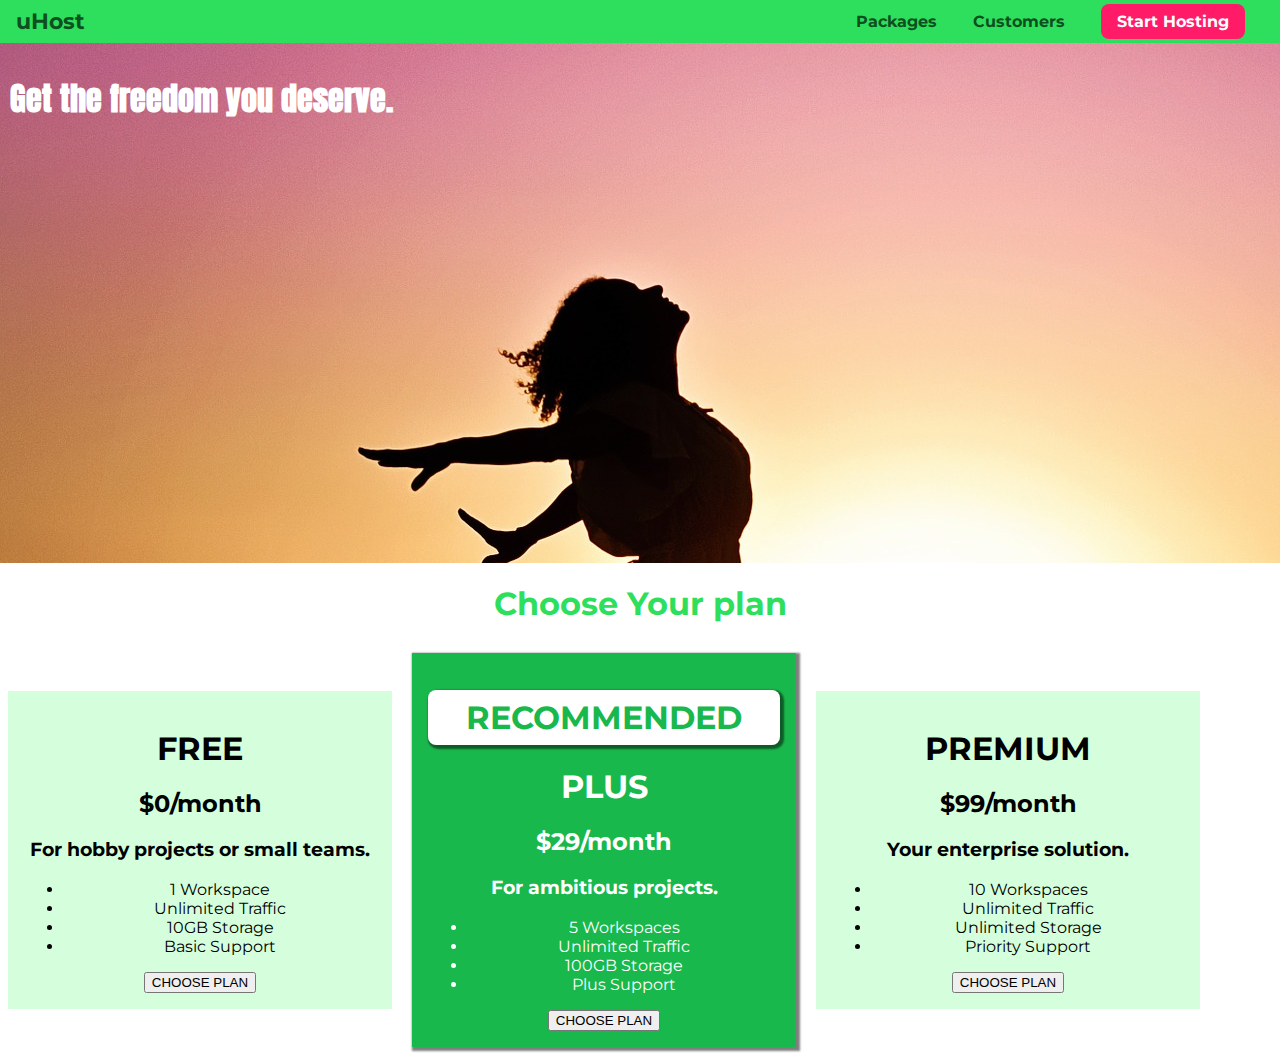
<file: index.html>
<!DOCTYPE html>
<html lang="en">

<head>
    <meta charset="UTF-8">
    <meta http-equiv="X-UA-Compatible" content="ie=edge">
    <title>uHost</title>
    <link rel="shortcut icon" href="favicon.png">
    <link rel="preconnect" href="https://fonts.googleapis.com">
    <link rel="preconnect" href="https://fonts.gstatic.com" crossorigin>
    <link href="https://fonts.googleapis.com/css2?family=Anton&display=swap" rel="stylesheet">
    <link href="https://fonts.googleapis.com/css2?family=Montserrat:wght@400;600&display=swap" rel="stylesheet">
    <link rel="stylesheet" href="main.css">
</head>

<body>
    <header class="main-header">
        <div>
            <a class="main-header__brand" href="index.html">
                uHost
            </a>
        </div>
        <nav class="main-nav">
            <ul class="main-nav__items">
                <li class="main-nav__item">
                    <a href="packages/index.html">Packages</a>
                </li>
                <li class="main-nav__item">
                    <a href="customers/index.html">Customers</a>
                </li>
                <li class="main-nav__item main-nav__item--cta">
                    <a href="start-hosting/index.html">Start Hosting</a>
                </li>
            </ul>
        </nav>
    </header>

    <main>
        <section id="product-overview">
            <h1>Get the freedom you deserve.</h1>
        </section>

        <section id="plans">
            <h1 class="section-title">Choose Your plan</h1>
            <div>
                <article class="plan">
                    <h1>FREE</h1>
                    <h2>$0/month</h2>
                    <h3>For hobby projects or small teams.</h3>
                    <ul>
                        <li>1 Workspace</li>
                        <li>Unlimited Traffic</li>
                        <li>10GB Storage</li>
                        <li>Basic Support</li>
                    </ul>
                    <div>
                        <button>CHOOSE PLAN</button>
                    </div>
                </article>
                <article class="plan plan--highlighted">
                    <h1 class="plan__annotation">RECOMMENDED</h1>
                    <h1>PLUS</h1>
                    <h2>$29/month</h2>
                    <h3>For ambitious projects.</h3>
                    <ul>
                        <li>5 Workspaces</li>
                        <li>Unlimited Traffic</li>
                        <li>100GB Storage</li>
                        <li>Plus Support</li>
                    </ul>
                    <div>
                        <button>CHOOSE PLAN</button>
                    </div>
                </article>
                <article class="plan ">
                    <h1>PREMIUM</h1>
                    <h2>$99/month</h2>
                    <h3>Your enterprise solution.</h3>
                    <ul>
                        <li>10 Workspaces</li>
                        <li>Unlimited Traffic</li>
                        <li>Unlimited Storage</li>
                        <li>Priority Support</li>
                    </ul>
                    <div>
                        <button>CHOOSE PLAN</button>
                    </div>
                </article>
            </div>
        </section>
    </main>
</body>

</html>
</file>
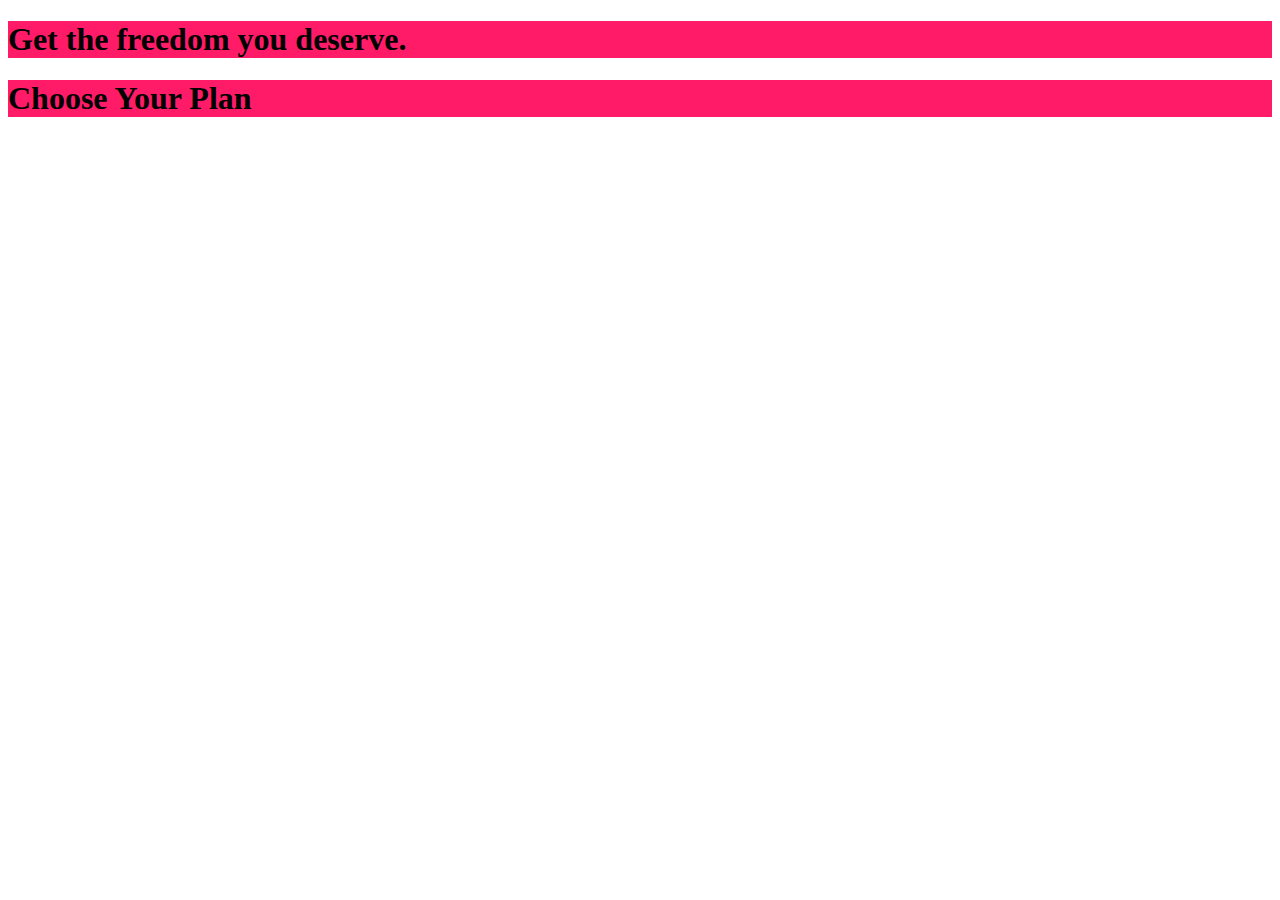
<file: basics-02-understanding-the-style-tag-finished/index.html>
<!DOCTYPE html>
<html lang="en">

<head>
    <meta charset="UTF-8">
    <meta http-equiv="X-UA-Compatible" content="ie=edge">
    <title>uHost</title>
    <link rel="shortcut icon" href="favicon.png">
    <link rel="stylesheet" href="main.css">
</head>

<body>
    <main>
        <section>
            <h1>Get the freedom you deserve.</h1>
        </section>
        <section>
            <h1>Choose Your Plan</h1>
        </section>
    </main>
</body>

</html>
</file>
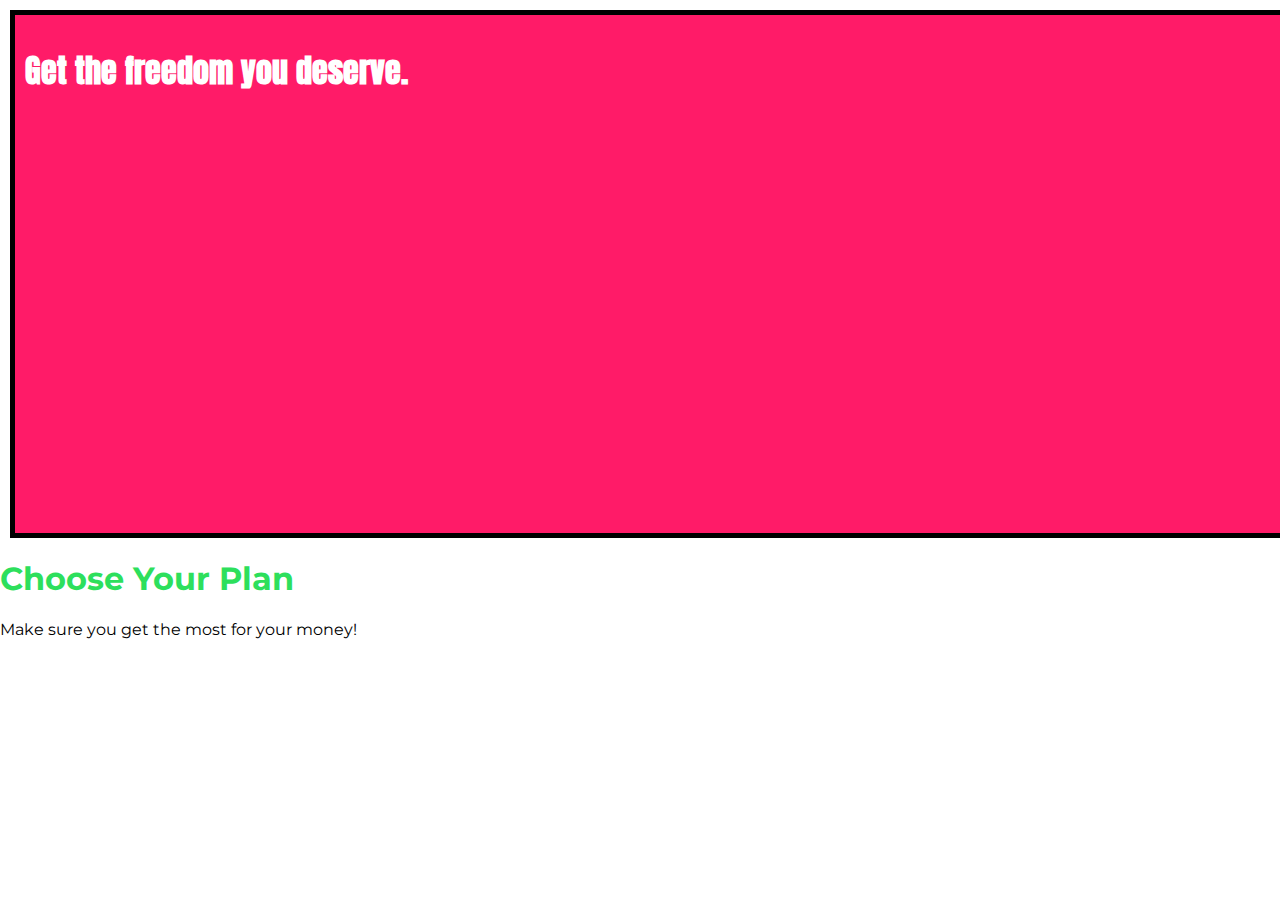
<file: diving-deeper-02-adding-the-header-starting-code/index.html>
<!DOCTYPE html>
<html lang="en">

<head>
    <meta charset="UTF-8">
    <meta http-equiv="X-UA-Compatible" content="ie=edge">
    <title>uHost</title>
    <link rel="shortcut icon" href="favicon.png">
    <link href="https://fonts.googleapis.com/css?family=Anton" rel="stylesheet">
    <link href="https://fonts.googleapis.com/css?family=Montserrat:400,700" rel="stylesheet">
    <link rel="stylesheet" href="main.css">
</head>

<body>
    <main>
        <section id="product-overview">
            <h1>Get the freedom you deserve.</h1>
        </section>
        <section id="plans">
            <h1 class="section-title">Choose Your Plan</h1>
            <p>Make sure you get the most for your money!</p>
        </section>
    </main>
</body>

</html>
</file>
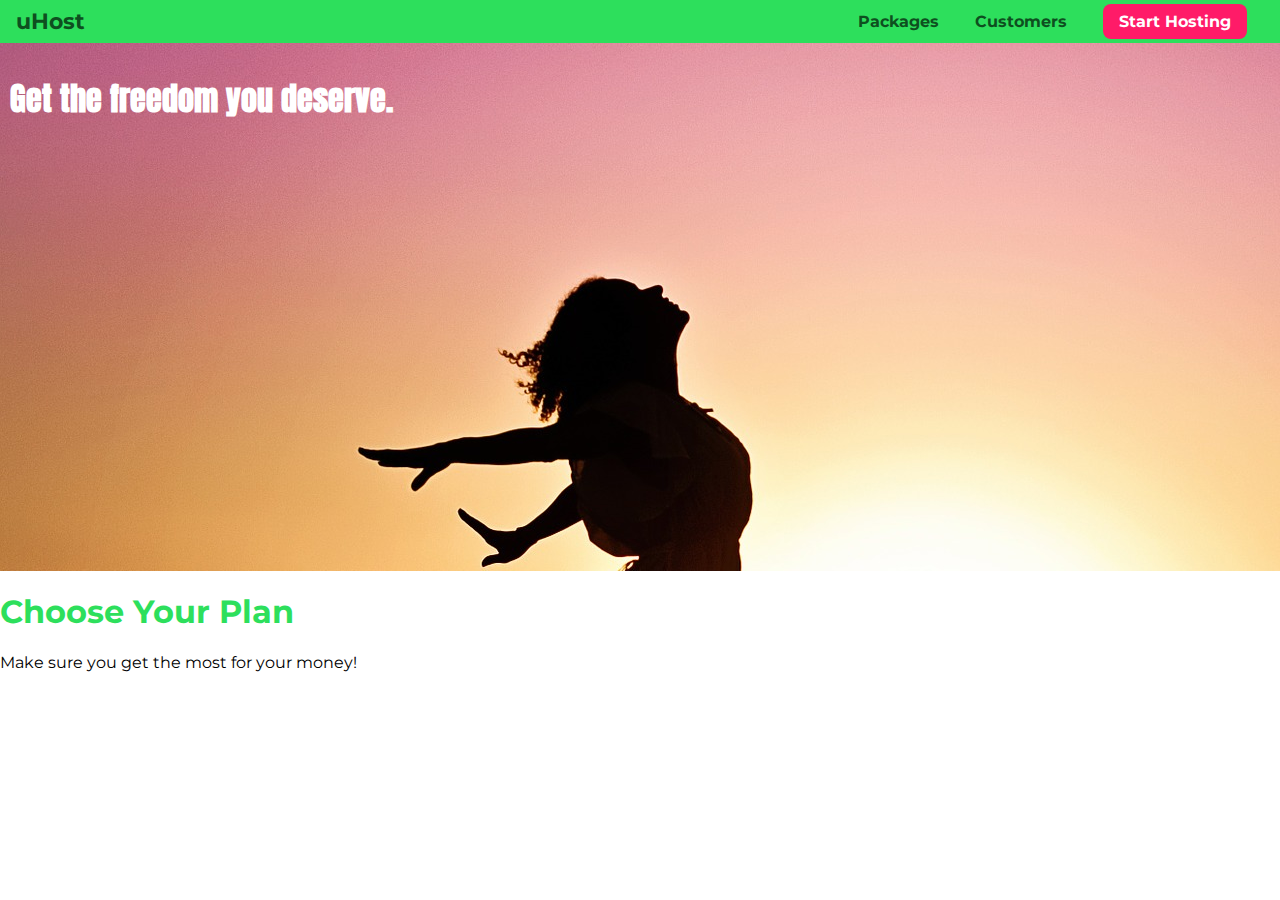
<file: diving-deeper-05-adding-a-background-image-finished/index.html>
<!DOCTYPE html>
<html lang="en">

<head>
    <meta charset="UTF-8">
    <meta http-equiv="X-UA-Compatible" content="ie=edge">
    <title>uHost</title>
    <link rel="shortcut icon" href="favicon.png">
    <link href="https://fonts.googleapis.com/css?family=Anton" rel="stylesheet">
    <link href="https://fonts.googleapis.com/css?family=Montserrat:400,700" rel="stylesheet">
    <link rel="stylesheet" href="main.css">
</head>

<body>
    <header class="main-header">
        <div>
            <a href="index.html" class="main-header__brand">
                uHost
            </a>
        </div>
        <nav class="main-nav">
            <ul class="main-nav__items">
                <li class="main-nav__item">
                    <a href="packages/index.html">Packages</a>
                </li>
                <li class="main-nav__item">
                    <a href="customers/index.html">Customers</a>
                </li>
                <li class="main-nav__item main-nav__item--cta">
                    <a href="start-hosting/index.html">Start Hosting</a>
                </li>
            </ul>
        </nav>
    </header>
    <main>
        <section id="product-overview">
            <h1>Get the freedom you deserve.</h1>
        </section>
        <section id="plans">
            <h1 class="section-title">Choose Your Plan</h1>
            <p>Make sure you get the most for your money!</p>
        </section>
    </main>
</body>

</html>
</file>
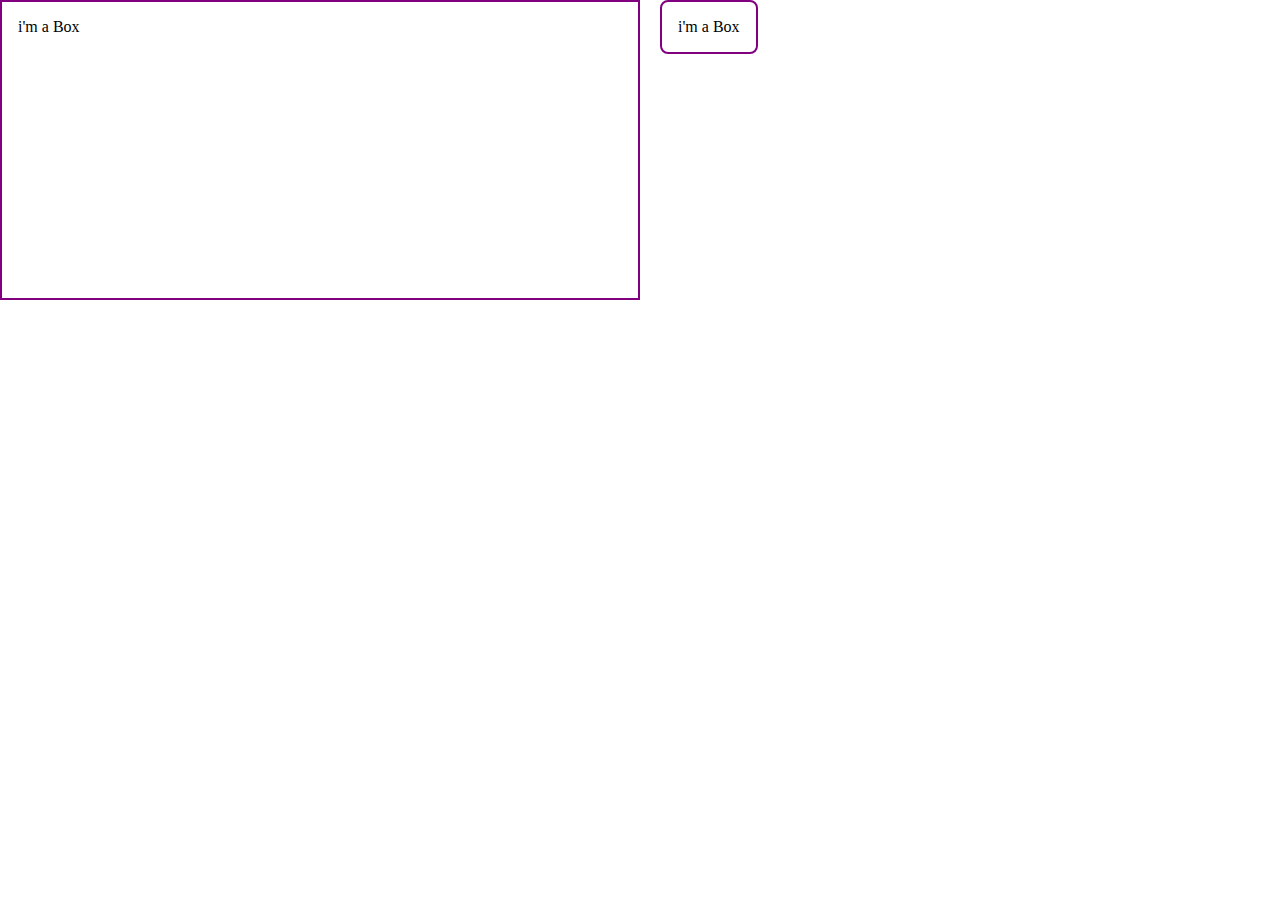
<file: diving-deeper-06-assignment-problem/index.html>
<!DOCTYPE html>
<html lang="en">

<head>
    <meta charset="UTF-8">
    <meta name="viewport" content="width=device-width, initial-scale=1.0">
    <meta http-equiv="X-UA-Compatible" content="ie=edge">
    <title>CSS Course</title>
    <link rel="stylesheet" href="main.css">
</head>

<body>
    <div class="first-box">i'm a Box</div>
    <div class="second-box">i'm a Box</div>
</body>

</html>
</file>
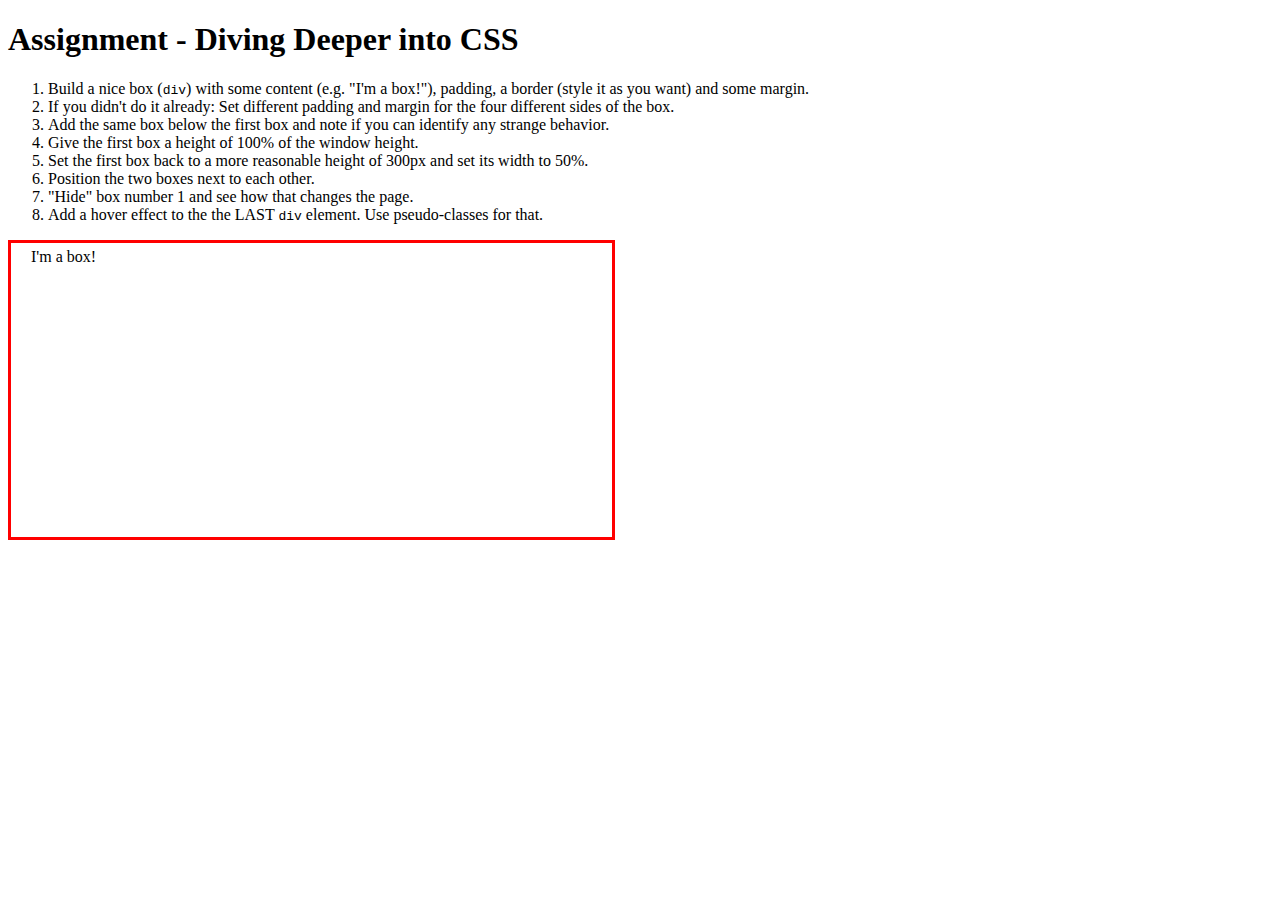
<file: diving-deeper-07-assignment-solution/index.html>
<!DOCTYPE html>
<html lang="en">
<head>
    <meta charset="UTF-8">
    <meta name="viewport" content="width=device-width, initial-scale=1.0">
    <meta http-equiv="X-UA-Compatible" content="ie=edge">
    <title>CSS Course</title>
    <link rel="stylesheet" href="main.css">
</head>
<body>
    <h1>Assignment - Diving Deeper into CSS</h1>
    <ol>
        <li>Build a nice box (<code>div</code>) with some content (e.g. "I'm a box!"), padding, a border (style it as you want) and some margin.</li>
        <li>If you didn't do it already: Set different padding and margin for the four different sides of the box.</li>
        <li>Add the same box below the first box and note if you can identify any strange behavior.</li>
        <li>Give the first box a height of 100% of the window height.</li>
        <li>Set the first box back to a more reasonable height of 300px and set its width to 50%.</li>
        <li>Position the two boxes next to each other.</li>
        <li>"Hide" box number 1 and see how that changes the page.</li>
        <li>Add a hover effect to the the LAST <code>div</code> element. Use pseudo-classes for that.</li>
    </ol>
    <div class="box" id="first-box">I'm a box!</div>
    <div class="box">I'm a box!</div>
</body>
</html>
</file>
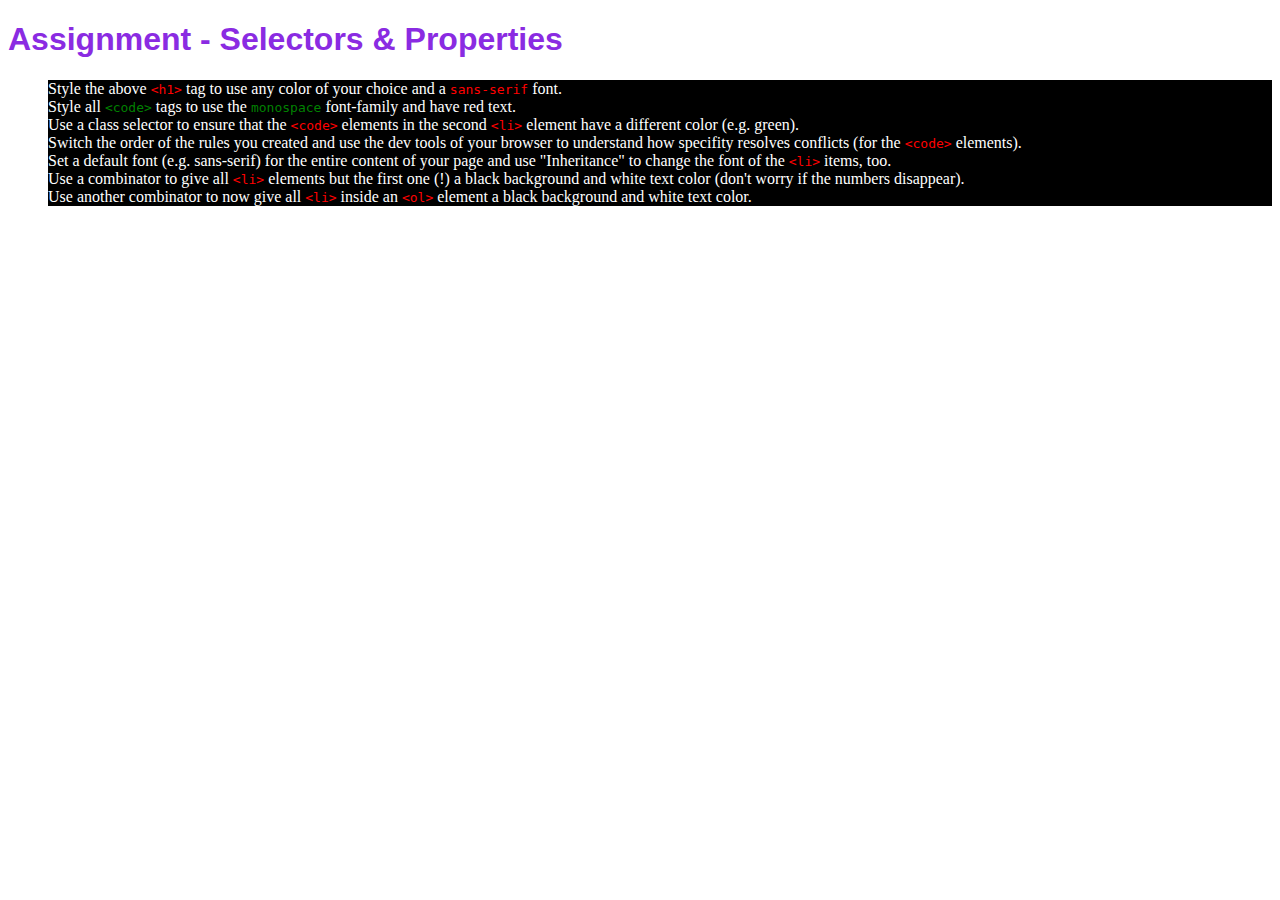
<file: firstAssignment/index.html>
<!DOCTYPE html>
<html lang="en">

<head>
    <meta charset="UTF-8">
    <meta name="viewport" content="width=device-width, initial-scale=1.0">
    <meta http-equiv="X-UA-Compatible" content="ie=edge">
    <title>CSS Course</title>
    <link rel="stylesheet" href="main.css">
</head>

<body>
    <h1 id="assignment-instructions">Assignment - Selectors &amp; Properties</h1>
    <ol>
        <li>Style the above <code>&lt;h1&gt;</code> tag to use any color of your choice and a <code>sans-serif</code>
            font.</li>
        <li>Style all <code class="code">&lt;code&gt;</code> tags to use the <code class="code">monospace</code>
            font-family and have red text.</li>
        <li>Use a class selector to ensure that the <code>&lt;code&gt;</code> elements in the second
            <code>&lt;li&gt;</code> element have a different color (e.g. green).</li>
        <li>Switch the order of the rules you created and use the dev tools of your browser to understand how specifity
            resolves conflicts (for the <code>&lt;code&gt;</code> elements).</li>
        <li>Set a default font (e.g. sans-serif) for the entire content of your page and use "Inheritance" to change the
            font of the <code>&lt;li&gt;</code> items, too.</li>
        <li>Use a combinator to give all <code>&lt;li&gt;</code> elements but the first one (!) a black background and
            white text color (don't worry if the numbers disappear).</li>
        <li>Use another combinator to now give all <code>&lt;li&gt;</code> inside an <code>&lt;ol&gt;</code> element a
            black background and white text color.</li>
    </ol>
</body>

</html>
</file>
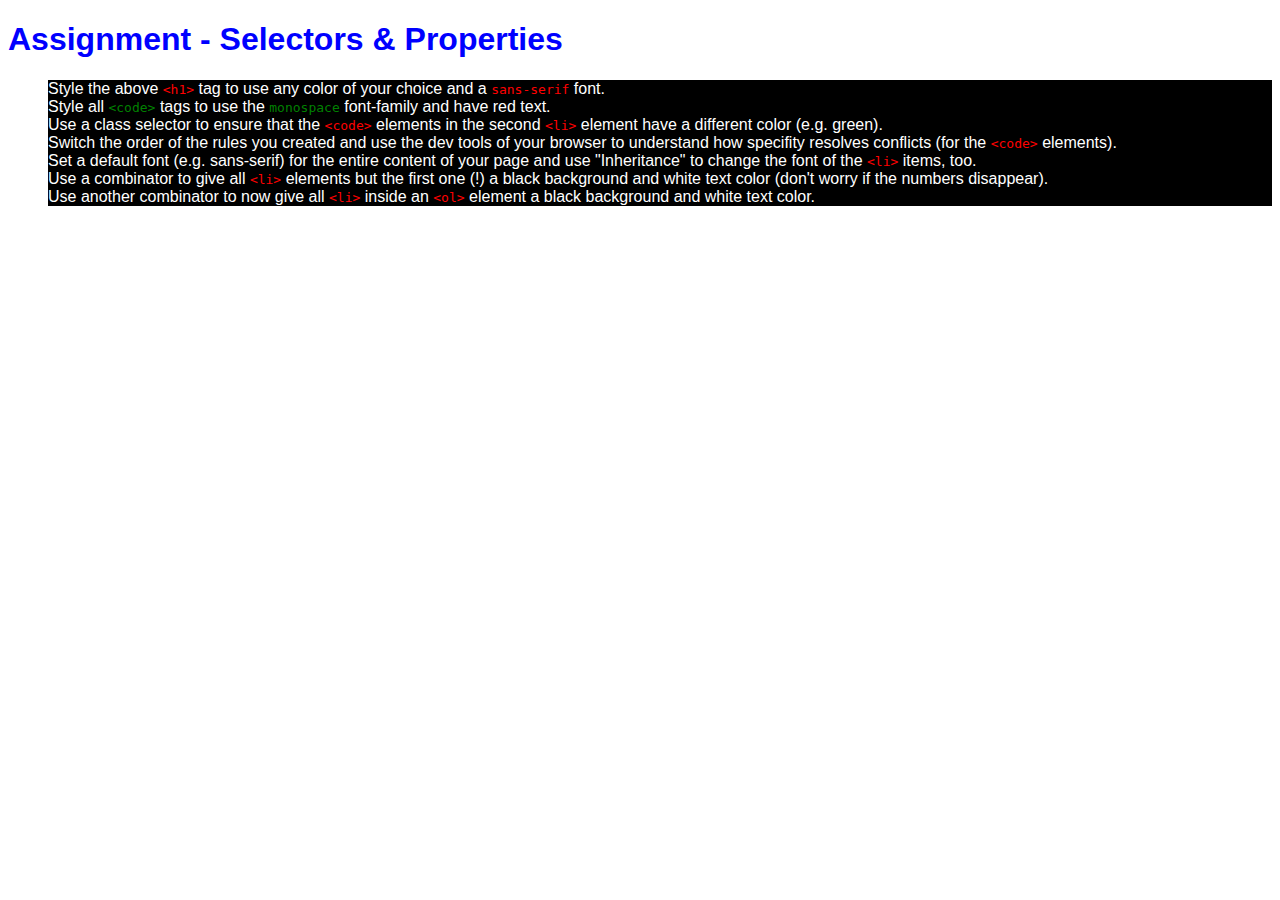
<file: firstAssignsolution/index.html>
<!DOCTYPE html>
<html lang="en">
<head>
    <meta charset="UTF-8">
    <meta name="viewport" content="width=device-width, initial-scale=1.0">
    <meta http-equiv="X-UA-Compatible" content="ie=edge">
    <title>CSS Course</title>
    <link rel="stylesheet" href="main.css">
</head>
<body>
    <h1 id="assignment-instructions">Assignment - Selectors &amp; Properties</h1>
    <ol>
        <li>Style the above <code>&lt;h1&gt;</code> tag to use any color of your choice and a <code>sans-serif</code> font.</li>
        <li>Style all <code class="highlighted-code">&lt;code&gt;</code> tags to use the <code class="highlighted-code">monospace</code> font-family and have red text.</li>
        <li>Use a class selector to ensure that the <code>&lt;code&gt;</code> elements in the second <code>&lt;li&gt;</code> element have a different color (e.g. green).</li>
        <li>Switch the order of the rules you created and use the dev tools of your browser to understand how specifity resolves conflicts (for the <code>&lt;code&gt;</code> elements).</li>
        <li>Set a default font (e.g. sans-serif) for the entire content of your page and use "Inheritance" to change the font of the <code>&lt;li&gt;</code> items, too.</li>
        <li>Use a combinator to give all <code>&lt;li&gt;</code> elements but the first one (!) a black background and white text color (don't worry if the numbers disappear).</li>
        <li>Use another combinator to now give all <code>&lt;li&gt;</code> inside an <code>&lt;ol&gt;</code> element a black background and white text color.</li>
    </ol>
</body>
</html>
</file>
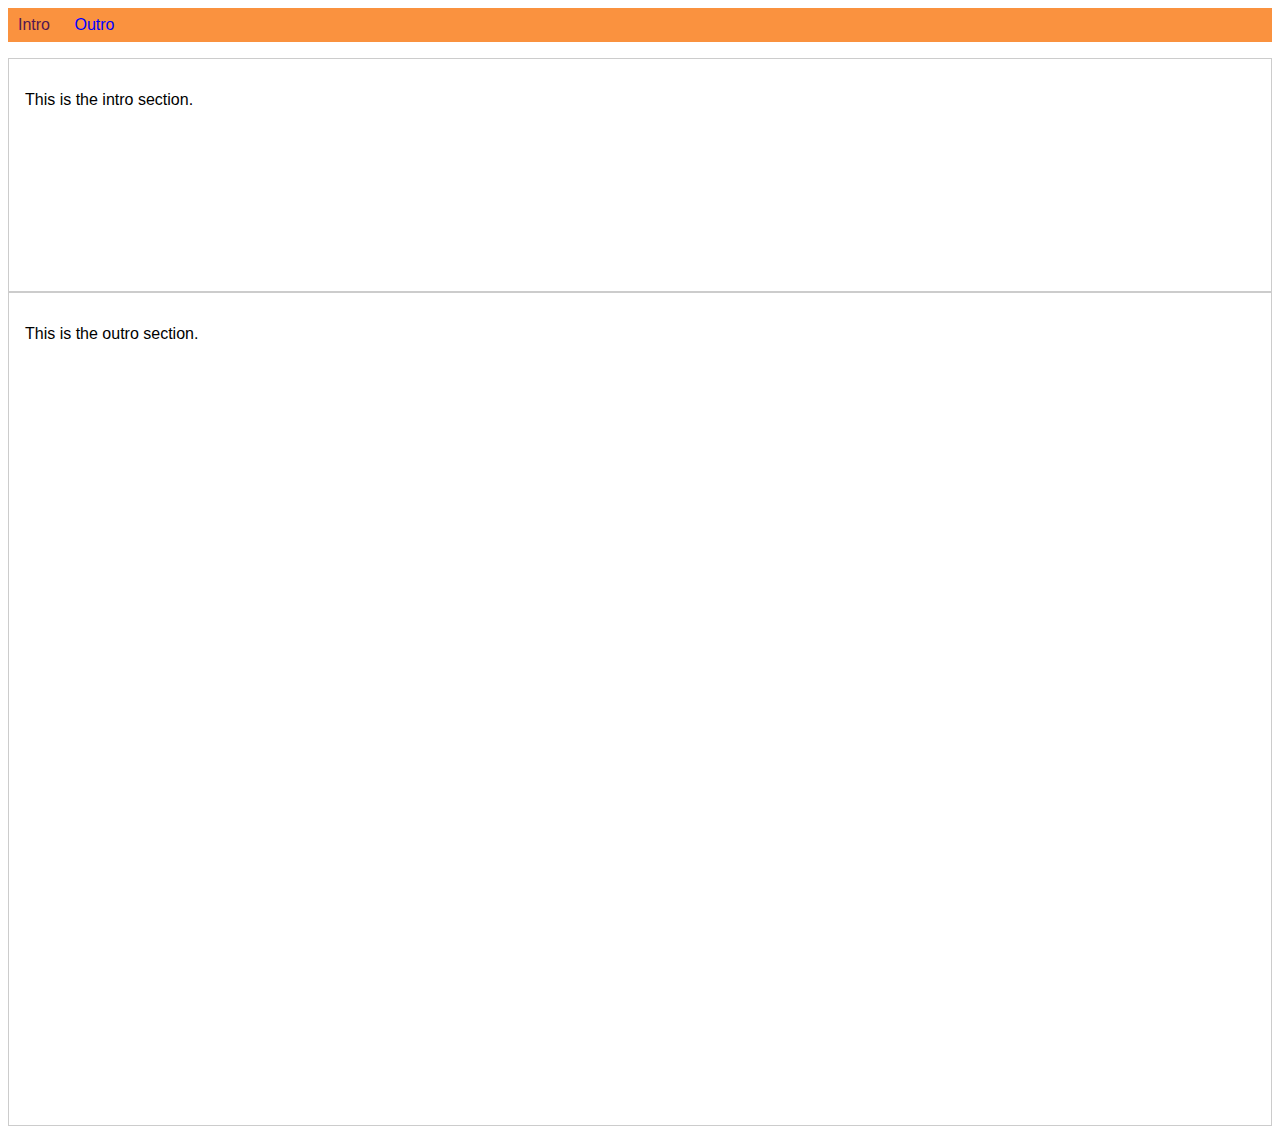
<file: more-on-selectors-1-start-code/index.html>
<!DOCTYPE html>
<html lang="en">

<head>
    <meta charset="UTF-8">
    <meta name="viewport" content="width=device-width, initial-scale=1.0">
    <meta http-equiv="X-UA-Compatible" content="ie=edge">
    <title>CSS Course</title>
    <link rel="stylesheet" href="main.css">
</head>

<body>
    <nav>
        <a href="#intro" class="active">Intro</a>
        <a href="#outro">Outro</a>
    </nav>
    <section id="intro" class="main-section highlighted">
        <p>This is the intro section.</p>
    </section>
    <section id="outro" class="main-section">
        <p>This is the outro section.</p>
    </section>
</body>

</html>
</file>
<file: main.css>
*{
    box-sizing: border-box;
}

body {
    font-family: 'Montserrat', sans-serif;
    margin: 0;
}

#product-overview {
    background: url('freedom.jpg');
    width: 100%;
    height: 520px;
    padding: 10px;
}
/* Section Plans */
.section-title  {
    color: #2ddf5c;
    text-align: center

}

#product-overview h1 {
    color: white;
    font-family: 'Anton', sans-serif;
}

/* h1 {
    font-family: sans-serif;
} */

.plan {
    background-color: #d5ffdc;
    text-align: center;
    padding: 16px;
    margin: 8px;
    display: inline-block;
    width: 30%;
    vertical-align: middle;
}

.plan--highlighted {
    background-color: #19b84c;
    color: white;
    /* offset-x | offset-y | blur-radius | spread-radius | color */
    box-shadow: 2px 2px 2px 2px rgba(0, 0, 0, .5);
}

.plan__annotation {
    background: white;
    color: #19b84c;
    padding: 8px;
    box-shadow: 2px 2px 2px 2px rgba(0, 0, 0, 0.5) ;
    border-radius: 8px;
}

/* Header */

.main-header {
    background: #2ddf5c;
    padding: 8px 16px;

}

.main-header > div {
    vertical-align: middle;
    display: inline-block;
}

.main-header__brand {
    color: #0e4f1f;
    text-decoration: none;
    font-size: 22px;
    font-weight: bold;
}

.main-nav {
    display: inline-block;
    width: calc(100% - 76px);
    text-align: right;
    vertical-align: middle;
}

.main-nav__items {
    margin: 0;
    padding: 0;
    list-style: none;
}

.main-nav__item {
    display: inline-block;
    margin: 0 16px;
}

.main-nav__item a {
    color: #0e4f1f;
    text-decoration: none;
    font-weight: bold;
    padding: 3px 0;
}

/* .main-nav__item a::after {
    content: "(Link)";
    color: red;
} */
.main-nav__item a:hover,
.main-nav__item a:active 
{
    color: white;
    border-bottom: 5px solid white;

}

/* p::first-letter {
    color: red;
    font-size: 40px;
} */


.main-nav__item--cta a { 
       color: white;
       background: #ff1b68;
       padding: 8px 16px;
       border-radius: 8px;
}
.main-nav__item--cta a:hover,
.main-nav__item--cta a:active {
    color: #ff1b68;
    background: white;
    border: none; 
}
</file>
<file: basics-02-understanding-the-style-tag-finished/main.css>
section {
    background: #ff1b68;
}
</file>
<file: diving-deeper-02-adding-the-header-starting-code/main.css>
* {
    box-sizing: border-box;
}

body {
    font-family: 'Montserrat', sans-serif;
    margin: 0;
}

#product-overview {
    background: #ff1b68;
    width: 100%;
    height: 528px;
    padding: 10px;
    border: 5px solid black;
    margin: 10px;
    
}

.section-title {
    color: #2ddf5c;
}

#product-overview h1 {
    color: white;
    font-family: 'Anton', sans-serif;
}

/* h1 {
    font-family: sans-serif;
} */
</file>
<file: diving-deeper-05-adding-a-background-image-finished/main.css>
* {
    box-sizing: border-box;
}

body {
    font-family: 'Montserrat', sans-serif;
    margin: 0;
}

#product-overview {
    background: url("freedom.jpg");
    width: 100%;
    height: 528px;
    padding: 10px;   
}

.section-title {
    color: #2ddf5c;
}

#product-overview h1 {
    color: white;
    font-family: 'Anton', sans-serif;
}

/* h1 {
    font-family: sans-serif;
} */

.main-header {
    width: 100%;
    background: #2ddf5c;
    padding: 8px 16px;
}

.main-header > div {
    display: inline-block;
    vertical-align: middle;
}

.main-header__brand {
    color: #0e4f1f;
    text-decoration: none;
    font-weight: bold;
    font-size: 22px;
}

.main-nav {
    display: inline-block;
    text-align: right;
    width: calc(100% - 74px);
    vertical-align: middle;
}

.main-nav__items {
    margin: 0;
    padding: 0;
    list-style: none;
}

.main-nav__item {
    display: inline-block;
    margin: 0 16px;
}

.main-nav__item a {
    text-decoration: none;
    color: #0e4f1f;
    font-weight: bold;
    padding: 3px 0;
}

.main-nav__item a:hover,
.main-nav__item a:active {
    color: white;
    border-bottom: 5px solid white;
}

.main-nav__item--cta a {
    color: white;
    background: #ff1b68;
    padding: 8px 16px;
    border-radius: 8px;
}

.main-nav__item--cta a:hover,
.main-nav__item--cta a:active {
    color: #ff1b68;
    background: white;
    border: none;
}
</file>
<file: diving-deeper-06-assignment-problem/main.css>
html {
    height: 100%;
}
body {
    height: 100%;
    margin: 0;
    padding: 0;
    height: 500px;
}

div {
    display: inline-block;
    /* padding: 8px 16px 9px 18px;
    margin: 8px 16px 9px 18px; */
    border: solid 2px purple;
    padding: 16px;
    margin: 0 16px;
}

.first-box {
    /* display:none; */
    /* visibility: hidden; */
    width: 50%;
    margin: 0;
    /* height: 100%; */
    height: 300px;
    box-sizing: border-box;
}
.second-box {
    border-radius: 8px;
}

.second-box:hover {
    color: white;
    background: purple;
    border: none;
}
</file>
<file: diving-deeper-07-assignment-solution/main.css>
/* .box {
    padding: 10px;
    border: 3px solid red;
    margin: 20px;
} */

.box {
    padding-top: 5px;
    padding-right: 10px;
    padding-bottom: 15px;
    padding-left: 20px;

    padding: 5px 10px 15px 20px;

    border-top: 3px solid red;
    border-right: 3px solid red;
    border-bottom: 3px solid red;
    border-left: 3px solid red;
    border-top-style: solid;
    border-top-width: 3px;
    border-top-color: red;

    border-style: solid;
    border-width: 3px;
    border-color: red;

    margin-top: 10px;
    margin-right: 20px;
    margin-bottom: 30px;
    margin-left: 40px;

    margin: 10px 20px 30px 40px;

    box-sizing: border-box;
    height: 300px;
    width: 48%;
    display: inline-block;
    margin: 0;
}

html,
body {
    height: 100%;
}

/* #first-box {
    height: 100%;
    box-sizing: border-box;
    height: 300px;
    width: 50%;
} */

#first-box {
    display: none;
    /* visibility: hidden; */
}

div:last-of-type:hover {
    border-color: green;
}
</file>
<file: firstAssignment/main.css>
body {
    font-family: serif;
}
#assignment-instructions {
    color: blueviolet;
    font-family: sans-serif;
}

code {
    font-family: monospace;
    color: red;
}

.code {
    color: green;
}

li + li {
    background: black;
    color: white;
}

ol li {
    background: black;
    color: white;
}
</file>
<file: firstAssignsolution/main.css>
body {
    font-family: sans-serif;
}

.highlighted-code {
    color: green;
}

#assignment-instructions {
    font-family: sans-serif;
    color: blue;
}

code {
    font-family: monospace;
    color: red;
}

li + li {
    background: black;
    color: white;
}

ol li {
    background: black;
    color: white;
}
</file>
<file: more-on-selectors-1-start-code/main.css>
body {
    font-family: sans-serif;
}

nav {
    margin-bottom: 16px;
    background: #fa923f;
    padding: 8px 0;
}

a {
    text-decoration: none;
    color: white;
    margin: 10px;
}

a.active {
    color: #521751;
}

a:not(.active) {
    color: blue;
}

.main-section {
    height: 800px;
    border: 1px solid #ccc !important;
    padding: 16px;
}


.highlighted {
    border: 2px solid #fa923f;
    height: 200px; 
}
</file>
